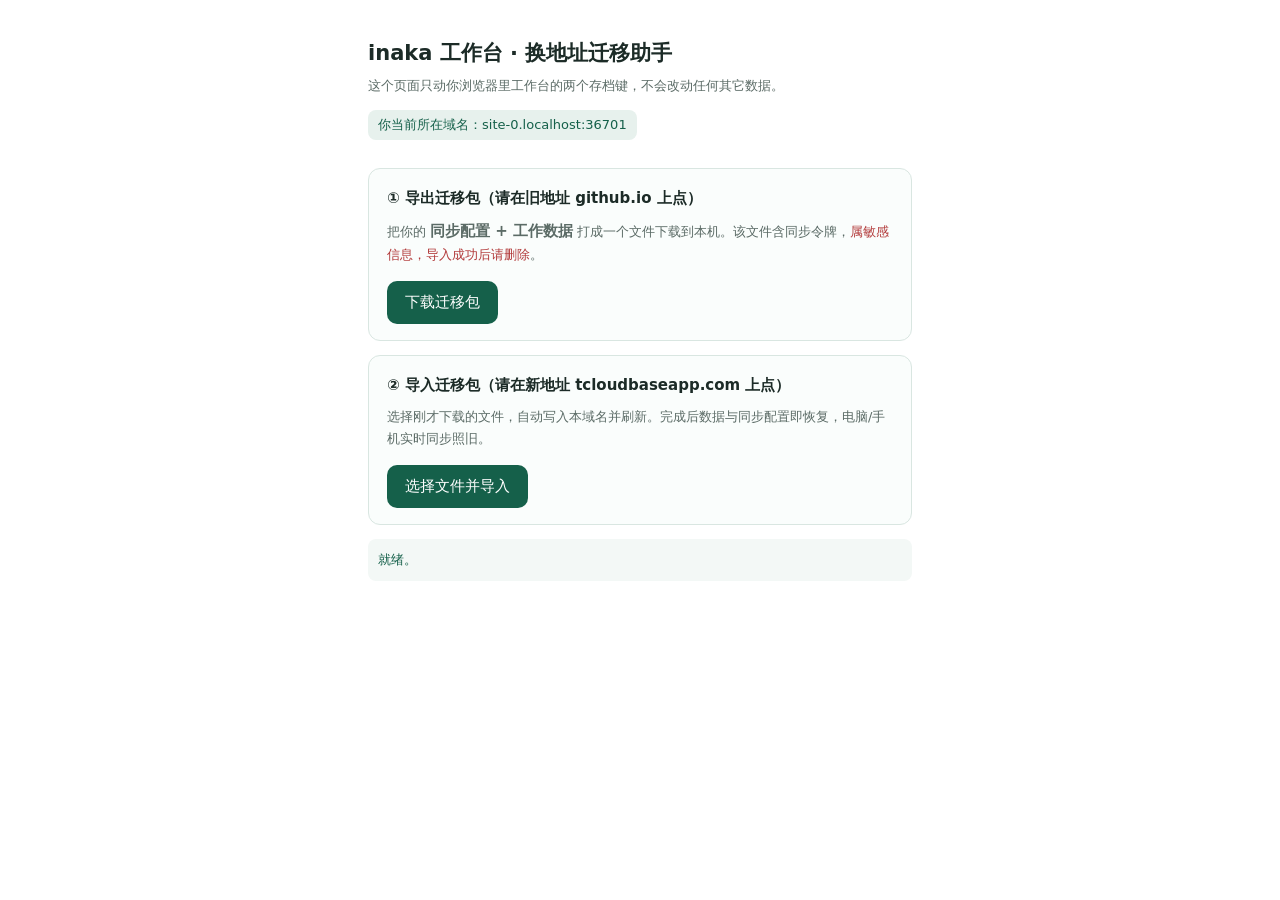
<file: migrate.html>
<!DOCTYPE html>
<html lang="zh-CN">
<head>
<meta charset="UTF-8" />
<meta name="viewport" content="width=device-width, initial-scale=1, viewport-fit=cover" />
<title>inaka 工作台 · 换地址迁移助手</title>
<style>
  *{box-sizing:border-box}
  body{font-family:-apple-system,system-ui,"Microsoft YaHei",sans-serif;max-width:580px;margin:36px auto;padding:0 18px;color:#1c2b27;line-height:1.65}
  h1{font-size:21px;margin:0 0 4px}
  .sub{color:#5b6b66;font-size:13px;margin-bottom:14px}
  .host{display:inline-block;background:#e7f1ed;color:#15604a;border-radius:8px;padding:4px 10px;font-size:13px;margin-bottom:14px}
  .card{border:1px solid #d9e6e1;border-radius:12px;padding:16px 18px;margin:14px 0;background:#fafdfc}
  .card b{font-size:15px}
  .hint{color:#5b6b66;font-size:13px;margin:8px 0}
  .warn{color:#b23a3a}
  button{font-size:15px;padding:12px 18px;border:0;border-radius:10px;background:#15604a;color:#fff;cursor:pointer;margin-top:8px}
  button.ghost{background:#e7f1ed;color:#15604a}
  #log{margin-top:14px;font-size:13px;color:#15604a;white-space:pre-wrap;background:#f3f8f6;border-radius:8px;padding:10px;min-height:20px}
  input[type=file]{margin-top:10px}
</style>
</head>
<body>
  <h1>inaka 工作台 · 换地址迁移助手</h1>
  <div class="sub">这个页面只动你浏览器里工作台的两个存档键，不会改动任何其它数据。</div>
  <div class="host">你当前所在域名：<span id="host"></span></div>

  <div class="card">
    <b>① 导出迁移包（请在旧地址 github.io 上点）</b>
    <div class="hint">把你的 <b>同步配置 + 工作数据</b> 打成一个文件下载到本机。该文件含同步令牌，<span class="warn">属敏感信息，导入成功后请删除</span>。</div>
    <button id="exp">下载迁移包</button>
  </div>

  <div class="card">
    <b>② 导入迁移包（请在新地址 tcloudbaseapp.com 上点）</b>
    <div class="hint">选择刚才下载的文件，自动写入本域名并刷新。完成后数据与同步配置即恢复，电脑/手机实时同步照旧。</div>
    <button id="imp">选择文件并导入</button>
    <input id="file" type="file" accept=".json,application/json" style="display:none" />
  </div>

  <div id="log">就绪。</div>

<script>
  var STATE_KEY = 'inaka_workbench_state_v1';
  var SET_KEY = 'inaka_workbench_settings_v1';
  var log = function (s) { document.getElementById('log').textContent += s + '\n'; };
  document.getElementById('host').textContent = location.host;

  document.getElementById('exp').onclick = function () {
    try {
      var pkg = {
        v: 1,
        ts: Date.now(),
        state: localStorage.getItem(STATE_KEY),
        settings: localStorage.getItem(SET_KEY)
      };
      if (!pkg.state && !pkg.settings) { log('当前域名下没有找到工作台数据，请确认你打开的是正确的旧地址。'); return; }
      var blob = new Blob([JSON.stringify(pkg)], { type: 'application/json' });
      var a = document.createElement('a');
      a.href = URL.createObjectURL(blob);
      a.download = 'inaka-migrate-' + new Date().toISOString().slice(0, 10) + '.json';
      a.click();
      log('已生成迁移包并开始下载。\n如浏览器拦截了下载，请允许本页下载后重试。\n下载完成后，去新地址打开本助手点「导入」。');
    } catch (e) { log('导出失败：' + e.message); }
  };

  document.getElementById('imp').onclick = function () { document.getElementById('file').click(); };
  document.getElementById('file').onchange = function (e) {
    var f = e.target.files[0];
    if (!f) return;
    var r = new FileReader();
    r.onload = function () {
      try {
        var pkg = JSON.parse(r.result);
        if (pkg.state != null) localStorage.setItem(STATE_KEY, pkg.state);
        if (pkg.settings != null) localStorage.setItem(SET_KEY, pkg.settings);
        log('已写入本域名（' + location.host + '）。\n1~2 秒后自动刷新，届时工作台即恢复，同步自动恢复。');
        setTimeout(function () { location.reload(); }, 1600);
      } catch (err) { log('导入失败：文件格式不对，请确认是「下载迁移包」生成的文件。' + err.message); }
    };
    r.readAsText(f);
  };
</script>
</body>
</html>
</file>
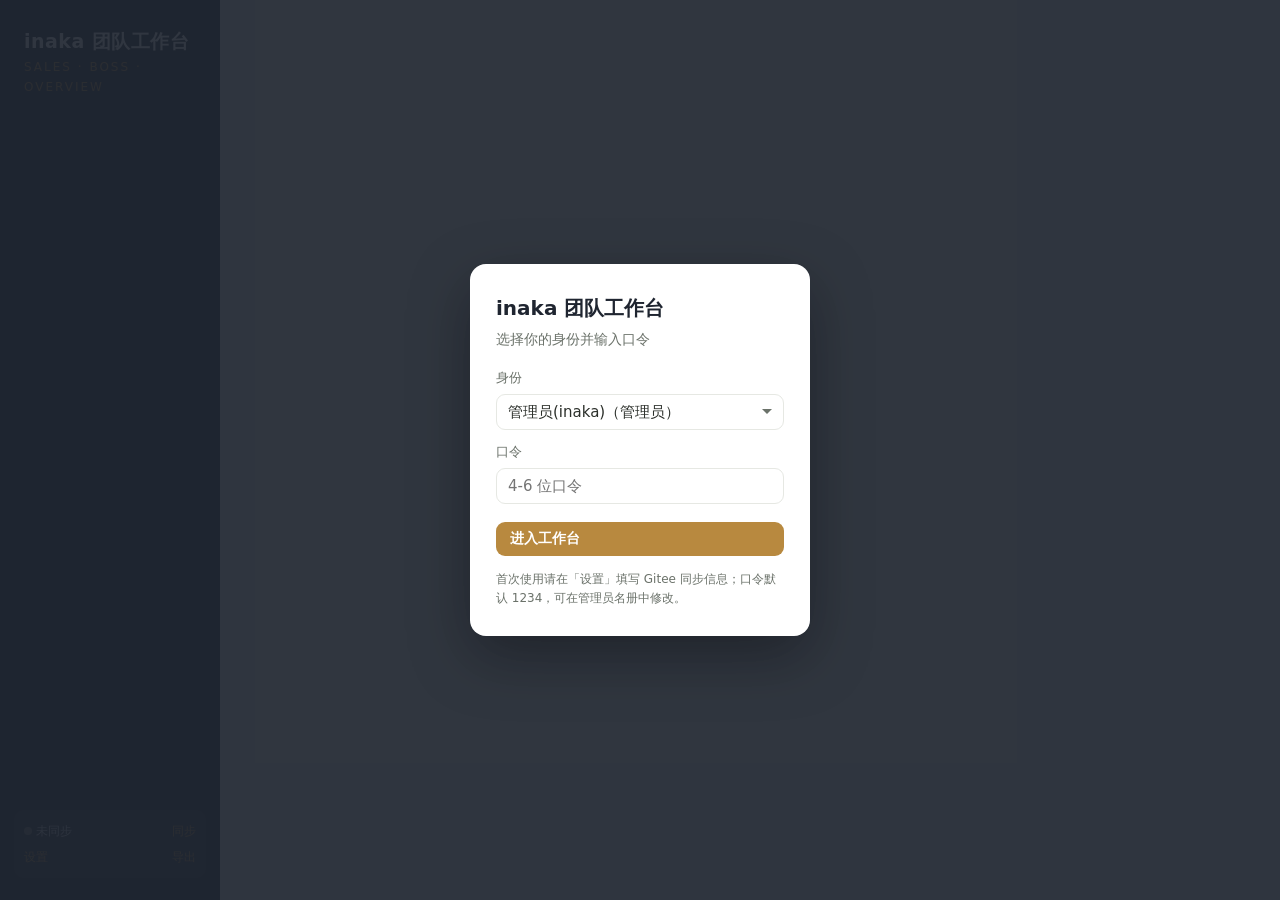
<file: team.html>
<!DOCTYPE html>
<html lang="zh-CN">
<head>
  <meta charset="UTF-8" />
  <meta name="viewport" content="width=device-width, initial-scale=1, viewport-fit=cover" />
  <meta name="theme-color" content="#15604a" />
  <title>inaka 团队工作台</title>
  <script>window.TEAM_MODE = true;</script>
  <link rel="stylesheet" href="assets/css/style.css?v=31" />
</head>
<body>
  <div class="app">
    <aside class="sidebar">
      <div class="brand">
        <div class="logo">inaka 团队工作台</div>
        <div class="sub">SALES · BOSS · OVERVIEW</div>
      </div>
      <nav class="nav" id="nav"></nav>
      <div class="sync-box" id="syncBox">
        <div class="row">
          <span><span class="dot" id="syncDot"></span> <span id="syncText">未同步</span></span>
          <button id="syncBtn">同步</button>
        </div>
        <div class="row" style="margin-top:8px">
          <button id="settingsBtn">设置</button>
          <button id="exportBtn" class="m-hide">导出</button>
        </div>
      </div>
    </aside>

    <main class="main">
      <div id="pageHost"></div>
    </main>
  </div>

  <!-- 设置弹窗 -->
  <div class="modal-mask" id="settingsModal">
    <div class="modal">
      <h2>数据管理</h2>

      <div class="field">
        <label>导出备份（换设备/留档）</label>
        <button class="btn" id="exportBtn2" style="width:100%">下载当前数据 JSON</button>
      </div>
      <div class="hint">
        ① 在本设备点「下载」→ ② 用微信文件传输助手或邮件发到另一台设备 → ③ 在另一台设备打开本链接 → 点设置 → 选文件 → 导入。<br />
        不依赖任何账号，最安全。
      </div>

      <div class="field" style="margin-top:14px">
        <label>导入备份</label>
        <input class="input" id="importInput" type="file" accept=".json,application/json" />
      </div>
      <div class="row-between" style="margin:6px 0 4px">
        <button class="btn ghost sm" id="importBtn">导入此文件</button>
        <button class="btn ghost sm danger" id="resetBtn">清空全部数据</button>
      </div>

      <h2 style="margin-top:22px;font-size:15px">云同步（浏览器直连 · 数据 AES 加密）</h2>
      <div class="field">
        <label>同步后端</label>
        <select class="input" id="syncBackendSelect">
          <option value="jsonbin">jsonbin.io（海外，免费 100KB/条）</option>
          <option value="gitee">Gitee 私有仓库（国内，免费 100MB/文件）</option>
        </select>
      </div>

      <!-- jsonbin 配置 -->
      <div id="jsonbinSection">
        <div class="field">
          <label>jsonbin API Key（X-Master-Key）</label>
          <input class="input" id="jsonKeyInput" type="password" placeholder="jsonbin.io → Dashboard → API Keys → Secret Key" autocomplete="off" />
        </div>
        <div class="field">
          <label>存档 ID（自动，无需填写）</label>
          <div class="sync-info" id="jsonBinDisplay">尚未连接</div>
          <div class="hint" style="margin-top:4px">
            只要两端填<b>相同的 API Key + 相同的口令</b>，就会自动连到<b>同一个存档</b>（同一个 ID）。
            两端都同步后，这里的 ID 应当完全一致——<b>若不一致，说明没连到同一存档</b>，点「重新连接存档」再同步即可。
          </div>
          <button class="btn ghost sm" id="relinkBtn" style="margin-top:6px">重新连接存档</button>
        </div>
        <div class="hint">
          1. 打开 <b>jsonbin.io</b> 免费注册登录，进入 <b>Dashboard → API Keys</b> 复制 <b>Secret Key（X-Master-Key）</b> 填上方「API Key」栏<br />
          2. 电脑、手机在「API Key」填<b>同一个</b> Key，「同步口令」也填<b>同一个</b><br />
          3. 点「保存设置」后，任意一端先点「同步」——代码会自动建好共享存档，另一端同步时自动找到它。
        </div>
      </div>

      <!-- Gitee 配置 -->
      <div id="giteeSection" style="display:none">
        <div class="field">
          <label>Gitee 私人令牌（Personal Access Token）</label>
          <input class="input" id="giteeTokenInput" type="password" placeholder="gitee.com → 设置 → 私人令牌 → 生成新令牌（勾选 projects）" autocomplete="off" />
        </div>
        <div class="field">
          <label>仓库名（格式：用户名/仓库名，或只填仓库名）</label>
          <input class="input" id="giteeRepoInput" type="text" placeholder="例如：inaka/inaka-workbench，或只填 inaka-workbench" autocomplete="off" />
        </div>
        <div class="field">
          <label>云端文件</label>
          <div class="sync-info" id="giteeFileDisplay">inaka-state.json</div>
        </div>
        <div class="hint">
          1. 打开 <b>gitee.com</b> 注册登录，新建一个<b>私有仓库</b>（如 inaka-workbench）<br />
          2. 进入 <b>设置 → 私人令牌</b>，生成 token 并勾选 <b>projects</b> 权限，复制填入上方<br />
          3. 「仓库名」可填完整路径 <b>用户名/仓库名</b>，也可只填仓库名，系统会用令牌自动补全用户名；电脑、手机填<b>同一个</b>，「同步口令」也填<b>同一个</b><br />
          4. 数据 AES 加密后存入仓库，Gitee 只能看到密文；之后改动会自动双向同步。
        </div>
      </div>

      <div class="field">
        <label>同步口令（两端填一样的，用于 AES 加密数据）</label>
        <input class="input" id="syncPassInput" type="password" placeholder="自定义，如 inaka2026" autocomplete="off" />
      </div>

      <div class="row-between" style="margin:6px 0 4px">
        <button class="btn ghost sm" id="syncTestBtn">测试连接</button>
        <span class="sync-test-result" id="syncTestResult"></span>
      </div>

      <div class="actions">
        <button class="btn ghost" id="settingsCancel">关闭</button>
        <button class="btn" id="settingsSave">保存设置</button>
      </div>
    </div>
  </div>

  <div class="toast" id="toast"></div>

  <script src="assets/js/pako.min.js?v=9"></script>
  <script src="assets/js/store.js?v=13"></script>
  <script src="assets/js/gitee-sync.js?v=11"></script>
  <script src="assets/js/regions.js?v=9"></script>
  <script src="assets/js/ciroa-customers.js?v=9"></script>
  <script src="assets/js/china-map.js?v=3"></script>
  <script src="assets/js/app.js?v=41"></script>
</body>
</html>
</file>
<file: assets/css/style.css>
/* =====================================================================
 * inaka 的工作台 — 样式
 * ===================================================================== */
:root {
  --bg: #f4f5f3;
  --panel: #ffffff;
  --ink: #2b2f2a;
  --ink-soft: #6b726a;
  --line: #e6e8e3;
  --sidebar: #1f2530;
  --sidebar-soft: #2c3442;
  --sidebar-ink: #c7cdd8;
  --accent: #b8893f;       /* 琥珀金 */
  --accent-soft: #f3e9d8;
  --red: #d2453b;          /* 涨/支出红 */
  --green: #2e9e6b;        /* 跌/收入绿 */
  --blue: #3b7dd2;
  --radius: 14px;
  --shadow: 0 2px 10px rgba(20, 30, 25, .06);
}

* { box-sizing: border-box; margin: 0; padding: 0; }
html, body { height: 100%; }
body {
  font-family: -apple-system, "PingFang SC", "Microsoft YaHei", "Segoe UI", system-ui, sans-serif;
  background: var(--bg);
  color: var(--ink);
  font-size: 15px;
  line-height: 1.6;
  -webkit-font-smoothing: antialiased;
}
button, input, textarea, select { font-family: inherit; font-size: inherit; color: inherit; }
button { cursor: pointer; border: none; background: none; }
a { color: var(--blue); text-decoration: none; }

/* ---------- 布局 ---------- */
.app { display: flex; min-height: 100vh; }

.sidebar {
  width: 220px; flex-shrink: 0;
  background: var(--sidebar);
  color: var(--sidebar-ink);
  display: flex; flex-direction: column;
  position: sticky; top: 0; height: 100vh;
  padding: 22px 14px;
}
.brand { padding: 4px 10px 18px; }
.brand .logo { font-size: 19px; font-weight: 700; color: #fff; letter-spacing: .5px; }
.brand .sub { font-size: 12px; color: var(--accent); margin-top: 2px; letter-spacing: 2px; }

.nav { display: flex; flex-direction: column; gap: 4px; flex: 1; }
.nav-item {
  display: flex; align-items: center; gap: 10px;
  padding: 10px 12px; border-radius: 10px;
  color: var(--sidebar-ink); text-align: left; width: 100%;
  transition: background .15s, color .15s;
}
.nav-item:hover { background: var(--sidebar-soft); color: #fff; }
.nav-item.active { background: var(--accent); color: #fff; font-weight: 600; }
.nav-item .ico { font-size: 17px; width: 20px; text-align: center; }
.nav-item .label { flex: 1; }

.sidebar .sync-box {
  margin-top: 14px; padding: 12px 10px;
  background: var(--sidebar-soft); border-radius: 10px; font-size: 12px;
}
.sync-box .row { display: flex; justify-content: space-between; align-items: center; gap: 8px; }
.sync-box .dot { width: 8px; height: 8px; border-radius: 50%; background: #777; display: inline-block; }
.sync-box .dot.ok { background: var(--green); }
.sync-box .dot.err { background: var(--red); }
.sync-box button { color: var(--accent); font-size: 12px; }

.main { flex: 1; min-width: 0; padding: 28px 32px 60px; }
.page-head { display: flex; align-items: baseline; justify-content: space-between; margin-bottom: 20px; flex-wrap: wrap; gap: 10px; }
.page-head h1 { font-size: 24px; font-weight: 700; }
.page-head .desc { color: var(--ink-soft); font-size: 13px; }
.page { display: none; }
.page.active { display: block; animation: fade .2s ease; }
@keyframes fade { from { opacity: 0; transform: translateY(4px); } to { opacity: 1; transform: none; } }

/* ---------- 卡片 ---------- */
.card {
  background: var(--panel); border: 1px solid var(--line);
  border-radius: var(--radius); padding: 18px 20px; box-shadow: var(--shadow);
  margin-bottom: 16px;
}
.card h2 { font-size: 16px; margin-bottom: 12px; display: flex; align-items: center; gap: 8px; }
.card h3 { font-size: 14px; color: var(--ink-soft); margin: 14px 0 8px; }
.grid { display: grid; gap: 16px; }
.grid.cols-2 { grid-template-columns: 1fr 1fr; }
.grid.cols-3 { grid-template-columns: repeat(3, 1fr); }
@media (max-width: 1000px) { .grid.cols-3 { grid-template-columns: 1fr 1fr; } }
@media (max-width: 700px) { .grid.cols-2, .grid.cols-3 { grid-template-columns: 1fr; } }

/* ---------- 按钮 ---------- */
.btn {
  display: inline-flex; align-items: center; gap: 6px;
  background: var(--accent); color: #fff; padding: 8px 14px; border-radius: 9px;
  font-size: 14px; font-weight: 600; transition: filter .15s;
}
.btn:hover { filter: brightness(1.06); }
.btn.ghost { background: transparent; color: var(--ink); border: 1px solid var(--line); }
.btn.ghost.danger { color: #b8352b; border-color: #f0c9c5; }
.btn.ghost.danger:hover { background: #fbe3e1; }
.head-actions { display: flex; gap: 8px; align-items: center; }
.mini-del { position: absolute; top: 8px; right: 8px; font-size: 11px; line-height: 1; color: #b8352b; background: #fff; border: 1px solid #f0c9c5; border-radius: 8px; padding: 4px 9px; cursor: pointer; white-space: nowrap; }
.mini-del:hover { background: #fbe3e1; }
.btn.ghost:hover { background: var(--bg); }
.btn.sm { padding: 5px 10px; font-size: 13px; }
.btn.danger { background: var(--red); }

/* ---------- 表单 ---------- */
.field { display: flex; flex-direction: column; gap: 5px; margin-bottom: 12px; }
.field label { font-size: 13px; color: var(--ink-soft); }
.input, .textarea, .select, select.input {
  border: 1px solid var(--line); border-radius: 9px; padding: 8px 11px;
  background: #fff; width: 100%; outline: none; transition: border .15s;
  -webkit-appearance: none; appearance: none;
}
.input:focus, .textarea:focus, .select:focus, select.input:focus { border-color: var(--accent); }
select.input { background-image: url("data:image/svg+xml,%3Csvg xmlns='http://www.w3.org/2000/svg' width='12' height='12' viewBox='0 0 12 12'%3E%3Cpath fill='%236b726a' d='M6 8L1 3h10z'/%3E%3C/svg%3E"); background-repeat: no-repeat; background-position: right 10px center; padding-right: 28px; }
.textarea { resize: vertical; min-height: 70px; }

/* ---------- 列表项 ---------- */
.item {
  display: flex; align-items: flex-start; gap: 10px;
  padding: 11px 12px; border: 1px solid var(--line); border-radius: 10px;
  margin-bottom: 8px; background: #fff;
}
.item .body { flex: 1; min-width: 0; }
.item .title { font-weight: 500; }
.item.done .title { text-decoration: line-through; color: var(--ink-soft); }
.item .meta { font-size: 12px; color: var(--ink-soft); margin-top: 3px; display: flex; gap: 8px; flex-wrap: wrap; }
.check { width: 20px; height: 20px; border-radius: 6px; border: 2px solid var(--line); flex-shrink: 0; display: flex; align-items: center; justify-content: center; margin-top: 1px; transition: .15s; }
.check.on { background: var(--accent); border-color: var(--accent); color: #fff; }
.tag { display: inline-block; padding: 1px 8px; border-radius: 20px; font-size: 11px; background: var(--accent-soft); color: #8a6420; }
.tag.blue { background: #e3eefb; color: #2b5fa0; }
.tag.green { background: #e1f3ea; color: #1f7a52; }
.tag.gray { background: #eef0ec; color: #5d6359; }
/* 待办类型/属性标签配色 */
.tag.yellow { background: #fcf3d6; color: #976a00; }
.tag.red { background: #fbe3e1; color: #b8352b; }
.tag.purple { background: #efe6fb; color: #6b3fa0; }
.tag.teal { background: #d8f1ee; color: #1f8a7a; }
.x { color: var(--ink-soft); padding: 2px 6px; border-radius: 6px; font-size: 14px; }
.x:hover { background: #fbe9e7; color: var(--red); }
.x.edit { color: var(--ink-soft); }
.x.edit:hover { background: #eaf1fb; color: var(--accent); }
.habit-mgr-item .x.edit { margin-left: 0; }

/* ---------- 日历 ---------- */
.cal-head { display: flex; align-items: center; gap: 8px; margin-bottom: 12px; }
.cal-title { flex: 1; font-size: 16px; font-weight: 700; text-align: center; }
.cal-grid { display: grid; grid-template-columns: repeat(7, 1fr); gap: 6px; }
.cal-dow { text-align: center; font-size: 12px; color: var(--ink-soft); padding-bottom: 4px; }
.cal-cell {
  min-height: 92px; border: 1px solid var(--line); border-radius: 10px;
  background: #fff; display: flex; flex-direction: column; align-items: stretch;
  gap: 4px; padding: 4px 5px; cursor: pointer; transition: background .15s, border-color .15s;
  overflow: hidden;
}
.cal-cell:hover { border-color: var(--accent); }
.cal-cell.blank { border: none; background: none; cursor: default; min-height: 0; padding: 0; }
.cal-cell.out { opacity: .38; }
.cal-cell.today { border-color: var(--accent); }
.cal-cell.today .cal-num { color: var(--accent); font-weight: 700; }
.cal-cell.sel { background: var(--accent-soft); border-color: var(--accent); }
.cal-num-row { display: flex; justify-content: flex-end; }
.cal-num { font-size: 13px; line-height: 1; }
.cal-evts { display: flex; flex-direction: column; gap: 2px; min-height: 0; }
.cal-evt {
  display: flex; align-items: center; gap: 4px;
  font-size: 12px; line-height: 1.35; color: var(--ink);
  overflow: hidden; min-width: 0;
}
.cal-evt-text {
  flex: 1; min-width: 0;
  overflow: hidden; text-overflow: ellipsis; white-space: nowrap;
}
.cal-more { font-size: 11px; color: var(--ink-soft); line-height: 1.3; padding-left: 10px; }
.cal-dots { display: flex; gap: 3px; min-height: 6px; }
.cal-dot { width: 6px; height: 6px; border-radius: 50%; display: inline-block; flex-shrink: 0; }
.cal-dot.work { background: var(--blue); }
.cal-dot.life { background: var(--green); }
.cal-legend {
  display: flex; gap: 18px; justify-content: center;
  margin-top: 12px; font-size: 12px; color: var(--ink-soft);
}
.cal-legend span { display: flex; align-items: center; gap: 5px; }
.cal-form { display: grid; grid-template-columns: 1fr 1fr; gap: 0 12px; }
.cal-form .field.cal-cat, .cal-form .row-between { grid-column: 1 / -1; }
.cal-seg { display: flex; gap: 8px; }
.cal-seg .seg {
  padding: 6px 18px; border-radius: 8px; border: 1px solid var(--line);
  font-size: 14px; color: var(--ink-soft); background: #fff;
}
.cal-seg .seg.work.on { background: #e3eefb; border-color: var(--blue); color: #2b5fa0; font-weight: 600; }
.cal-seg .seg.life.on { background: #e1f3ea; border-color: var(--green); color: #1f7a52; font-weight: 600; }
.cal-time { font-size: 12px; color: var(--ink-soft); font-variant-numeric: tabular-nums; min-width: 40px; padding-top: 2px; }
.input.cal-t { width: 94px; flex-shrink: 0; padding: 5px 8px; font-size: 13px; }
.item.editing { align-items: center; }

@media (max-width: 760px) {
  .cal-grid { gap: 4px; }
  .cal-cell { min-height: 46px; border-radius: 8px; }
  .cal-num { font-size: 13px; }
  .cal-form { grid-template-columns: 1fr; }
  .cal-seg .seg { flex: 1; padding: 7px 0; text-align: center; }
}

/* ---------- 统计条 ---------- */
.stat-row { display: flex; gap: 14px; flex-wrap: wrap; }
.stat { flex: 1; min-width: 120px; background: var(--panel); border: 1px solid var(--line); border-radius: 12px; padding: 14px 16px; }
.stat .n { font-size: 26px; font-weight: 700; }
.stat .l { font-size: 12px; color: var(--ink-soft); margin-top: 2px; }

/* ---------- 理财配色 ---------- */
.money.in { color: var(--green); }
.money.out { color: var(--red); }

/* ---------- 待办双栏（按归属区分万澜/天意） ---------- */
.todo-board { display: grid; grid-template-columns: 1fr 1fr; gap: 20px; align-items: start; }
@media (max-width: 900px) { .todo-board { grid-template-columns: 1fr; gap: 14px; } }
.todo-col {
  background: var(--panel); border: 1px solid var(--line);
  border-radius: var(--radius); padding: 16px 18px; box-shadow: var(--shadow);
}
.col-head { display: flex; align-items: center; gap: 8px; font-weight: 700; margin-bottom: 12px; font-size: 16px; }
.col-head .count { font-size: 12px; color: var(--ink-soft); font-weight: 400; background: var(--bg); padding: 1px 7px; border-radius: 20px; }
.col-dot { width: 10px; height: 10px; border-radius: 50%; display: inline-block; }
.col-dot.blue { background: var(--blue); }
.col-dot.amber { background: var(--accent); }
.col-dot.green { background: var(--green); }
.col-dot.gray { background: #9aa0a6; }
.todo-item { border-left: 4px solid transparent; }
.todo-item.wanlan { border-left-color: var(--blue); }
.todo-item.tianyi { border-left-color: var(--accent); }

/* 待办工具栏：搜索 + 维度筛选 */
.todo-toolbar { display: flex; flex-direction: column; gap: 10px; margin-bottom: 12px; }
.todo-search { width: 100%; }
.todo-filters { display: flex; flex-wrap: wrap; gap: 8px; align-items: flex-start; }
.todo-dim { position: relative; }
.todo-opts {
  position: absolute; top: calc(100% + 6px); left: 0; z-index: 10;
  background: var(--panel); border: 1px solid var(--line); border-radius: 10px;
  box-shadow: 0 6px 18px rgba(0,0,0,.12); padding: 8px; min-width: 120px;
  display: flex; flex-wrap: wrap; gap: 6px; max-width: 260px;
}
.todo-opt {
  font-size: 12px; padding: 4px 9px; border-radius: 20px;
  border: 1px solid var(--line); color: var(--ink); cursor: pointer; white-space: nowrap;
  background: var(--bg);
}
.todo-opt:hover { border-color: var(--accent); color: var(--accent); }
.todo-opt.active { background: var(--accent); border-color: var(--accent); color: #fff; }
.todo-opt-empty { font-size: 12px; color: var(--ink-soft); padding: 2px 4px; }

/* 待办右侧操作区 */
.todo-actions { display: flex; align-items: center; gap: 8px; margin-left: 10px; flex-shrink: 0; }
.todo-created { font-size: 12px; color: var(--ink-soft); white-space: nowrap; }
.todo-actions .btn.sm { padding: 3px 9px; font-size: 12px; }
.todo-actions .x.edit { color: var(--blue); }
.todo-actions .x.edit:hover { background: #e3f2fd; color: #1565c0; }

/* 已完成折叠栏 */
.todo-done-bar {
  display: flex; align-items: center; justify-content: space-between;
  padding: 10px 12px; margin-top: 12px;
  background: var(--bg); border: 1px dashed var(--line); border-radius: var(--radius);
  color: var(--ink-soft); font-size: 13px; cursor: pointer; user-select: none;
}
.todo-done-bar:hover { background: #f5f5f5; border-color: var(--ink-tertiary); }
.todo-done-label { font-weight: 600; }
.todo-done-arrow { font-size: 11px; }
.todo-done-list { margin-top: 8px; }
.todo-done-list .todo-item { opacity: .85; }

/* 待办详情弹窗 */
.todo-detail { width: 600px; }
.todo-detail-body { grid-template-columns: 1fr 1fr; }
.todo-detail-body .detail-section .meta { margin-top: 4px; }
.todo-item { cursor: pointer; }
.todo-item .check, .todo-item .x, .todo-item .todo-actions { cursor: default; }
@media (max-width: 760px) {
  .todo-detail { width: 100%; max-width: 94vw; }
  .todo-detail-body { grid-template-columns: 1fr; }
}

/* ---------- 打卡热力图 ---------- */
/* 打卡：今日快捷 + 日历 + 汇总 */
.habit-today { background: linear-gradient(135deg, #f3f7ff, #eefaf1); }
.today-head { display: flex; align-items: baseline; gap: 10px; margin-bottom: 12px; flex-wrap: wrap; }
.today-date { font-size: 22px; font-weight: 700; }
.today-dow { font-size: 15px; color: var(--ink-soft); }
.today-sub { margin-left: auto; font-size: 13px; color: var(--ink-soft); }
.quick-chips { display: grid; grid-template-columns: repeat(auto-fill, minmax(140px, 1fr)); gap: 10px; }
.qchip { display: flex; align-items: center; gap: 8px; padding: 12px 14px; border: 1px solid var(--line); border-radius: 12px; background: var(--panel); cursor: pointer; font-size: 14px; font-weight: 500; transition: .15s; }
.qchip:hover { border-color: var(--blue); }
.qchip .qcheck { width: 20px; height: 20px; border-radius: 50%; border: 2px solid var(--line); display: inline-flex; align-items: center; justify-content: center; font-size: 12px; color: #fff; flex-shrink: 0; }
.qchip.on { background: var(--accent); color: #fff; border-color: var(--accent); }
.qchip.on .qcheck { background: #fff; color: var(--accent); border-color: #fff; }
.cal-head { display: flex; align-items: center; justify-content: center; gap: 16px; margin-bottom: 12px; }
.cal-title { font-size: 16px; font-weight: 600; min-width: 120px; text-align: center; }
.cal-dow { display: grid; grid-template-columns: repeat(7, 1fr); gap: 4px; margin-bottom: 6px; }
.cal-dow-c { text-align: center; font-size: 12px; color: var(--ink-soft); }
.cal-grid { display: grid; grid-template-columns: repeat(7, 1fr); gap: 4px; }
.cal-cell { min-height: 56px; border: 1px solid var(--line); border-radius: 8px; padding: 4px; display: flex; flex-direction: column; gap: 3px; background: var(--panel); cursor: pointer; transition: .12s; }
.cal-cell:hover { border-color: var(--blue); }
.cal-cell.out { background: transparent; border-color: transparent; cursor: default; }
.cal-cell.today { border-color: var(--blue); box-shadow: 0 0 0 2px rgba(79,140,255,.18); }
.cal-num { font-size: 13px; font-weight: 600; }
.cal-cell.today .cal-num { color: var(--blue); }
.cal-dots { display: flex; flex-wrap: wrap; gap: 2px; }
.cal-dot { width: 7px; height: 7px; border-radius: 50%; }
.cal-more { font-size: 10px; color: var(--ink-soft); }
.habit-actions { display: flex; align-items: center; gap: 12px; flex-wrap: wrap; }
.habit-add { display: flex; gap: 8px; flex: 1; min-width: 220px; }
.habit-add .input { flex: 1; }
.habit-mgr-item { display: flex; align-items: center; gap: 10px; padding: 8px 0; border-bottom: 1px dashed var(--line); }
.habit-mgr-item:last-child { border-bottom: none; }
.hm-name { font-weight: 500; }
.habit-mgr-item .x { margin-left: auto; }
.day-list { display: flex; flex-direction: column; gap: 8px; }
.day-row { display: flex; align-items: center; gap: 12px; padding: 12px 14px; border: 1px solid var(--line); border-radius: 10px; cursor: pointer; }
.day-row:hover { border-color: var(--blue); }
.day-row.on { background: #eefaf1; border-color: var(--green, #34c759); }
.day-check { width: 22px; height: 22px; border-radius: 50%; border: 2px solid var(--line); display: inline-flex; align-items: center; justify-content: center; font-size: 13px; color: #fff; flex-shrink: 0; }
.day-row.on .day-check { background: var(--green, #34c759); border-color: var(--green, #34c759); }
.sum-nav { display: flex; align-items: center; gap: 6px; }
.sum-stat { font-size: 14px; margin-bottom: 8px; }
.sum-list { display: flex; flex-direction: column; gap: 10px; margin-bottom: 8px; }
.sum-item { display: flex; align-items: center; gap: 10px; }
.sum-name { width: 110px; font-size: 13px; flex-shrink: 0; }
.sum-bar { flex: 1; height: 10px; background: var(--bg); border-radius: 6px; overflow: hidden; }
.sum-bar span { display: block; height: 100%; border-radius: 6px; }
.sum-num { width: 48px; text-align: right; font-size: 13px; color: var(--ink-soft); flex-shrink: 0; }
.sum-days { display: flex; flex-direction: column; gap: 8px; }
.sum-day { display: flex; align-items: center; gap: 10px; flex-wrap: wrap; padding: 8px 10px; background: var(--bg); border-radius: 8px; }
.sum-day-d { font-size: 13px; font-weight: 600; min-width: 110px; }
.sum-day-tags { display: flex; gap: 6px; flex-wrap: wrap; }
.tag.sm { padding: 1px 7px; font-size: 11px; }

/* ---------- 设置弹窗 ---------- */
.modal-mask { position: fixed; inset: 0; background: rgba(20,25,30,.45); display: none; align-items: center; justify-content: center; z-index: 50; padding: 20px; }
.modal-mask.open { display: flex; }
.modal { background: #fff; border-radius: 16px; width: 100%; max-width: 460px; padding: 24px; max-height: 90vh; overflow: auto; }
.modal h2 { margin-bottom: 16px; }
.modal .hint { font-size: 12px; color: var(--ink-soft); background: var(--bg); padding: 10px 12px; border-radius: 9px; margin: 10px 0; line-height: 1.5; }
.modal .actions { display: flex; gap: 10px; justify-content: flex-end; margin-top: 8px; }
.sync-info { font-size: 12px; color: var(--ink-soft); background: var(--bg); border: 1px dashed var(--line); border-radius: 9px; padding: 8px 10px; word-break: break-all; }
.sync-info.ok { color: var(--green); border-color: var(--green); border-style: solid; }
.sync-test-result { font-size: 12.5px; line-height: 1.45; text-align: right; flex: 1; }
.sync-test-result.ok { color: var(--green); }
.sync-test-result.err { color: var(--red); }
.sync-test-result:not(.ok):not(.err) { color: var(--ink-soft); }

/* ---------- 顶栏（移动端） ---------- */
.topbar { display: none; }

/* ---------- 响应式 ---------- */
@media (max-width: 760px) {
  .app { flex-direction: column; }

  /* 手机端：待办事项紧凑卡片，最大化利用横向空间 */
  .todo-col { padding: 12px 12px; }
  .todo-toolbar { gap: 8px; margin-bottom: 10px; }
  .todo-filters { gap: 6px; }
  .todo-dim .btn.sm { padding: 3px 8px; font-size: 11px; }
  .todo-opts { max-width: calc(100vw - 48px); }
  .todo-opt { font-size: 11px; padding: 3px 8px; }

  .todo-item {
    display: grid;
    grid-template-columns: 26px 1fr auto;
    grid-template-areas:
      "check title actions"
      ".     meta  .";
    gap: 4px 8px;
    align-items: start;
    padding: 8px 10px;
  }
  .todo-item .check { grid-area: check; margin-top: 2px; }
  .todo-item .body { grid-area: title; min-width: 0; }
  .todo-item .title { font-size: 14px; line-height: 1.35; }
  .todo-item .meta {
    grid-area: meta;
    margin-top: 0;
    justify-content: space-between;
    align-items: center;
    gap: 6px;
    font-size: 11px;
  }
  .todo-item .meta .tag { font-size: 10px; padding: 1px 6px; }
  .todo-created { font-size: 11px; color: var(--ink-tertiary); }
  .todo-item .todo-actions {
    grid-area: actions;
    flex-direction: column;
    align-items: flex-end;
    gap: 2px;
    margin-left: 0;
  }
  .todo-item .todo-actions .btn.sm { padding: 2px 6px; font-size: 11px; }
  .todo-item .todo-actions .x { padding: 2px 5px; font-size: 13px; line-height: 1; }

  .sidebar {
    width: 100%; height: auto; position: static; flex-direction: row;
    align-items: center; padding: 10px 12px; gap: 8px; overflow-x: auto;
  }
  .brand { padding: 0 10px 0 4px; white-space: nowrap; }
  .nav { flex-direction: row; gap: 2px; overflow-x: auto; }
  .nav-item { flex-direction: column; gap: 2px; padding: 6px 10px; border-radius: 9px; min-width: 56px; }
  .nav-item .label { font-size: 11px; text-align: center; }
  /* 手机端：把同步/设置固定到屏幕底部，始终可见、易点 */
  .sync-box {
    display: flex !important;
    flex-direction: row;
    align-items: center;
    gap: 10px;
    position: fixed;
    left: 0; right: 0; bottom: 0;
    margin: 0;
    padding: 8px 12px calc(8px + env(safe-area-inset-bottom, 0px));
    border-radius: 0;
    z-index: 40;
    box-shadow: 0 -3px 12px rgba(0,0,0,.2);
  }
  .sync-box .row { margin: 0 !important; flex: 1 1 auto; }
  .sync-box .row:last-child { flex: 0 0 auto; }
  #exportBtn.m-hide { display: none; }
  .main { padding: 18px 14px 78px; }
  .page-head h1 { font-size: 20px; }
}

.empty { color: var(--ink-soft); text-align: center; padding: 30px 10px; font-size: 14px; }
.muted { color: var(--ink-soft); }
.row-between { display: flex; justify-content: space-between; align-items: center; gap: 10px; }
.toast {
  position: fixed; bottom: 24px; left: 50%; transform: translateX(-50%);
  background: #2b2f2a; color: #fff; padding: 10px 18px; border-radius: 10px;
  font-size: 14px; opacity: 0; pointer-events: none; transition: opacity .25s; z-index: 99;
}
.toast.show { opacity: 1; }

/* ===================== 人脉模块 ===================== */
.tag-group { display: flex; flex-wrap: wrap; gap: 8px; margin-top: 4px; }
.tag-group .tag { border: 1px solid var(--line); background: #fff; color: var(--ink-soft); }
.tag-group .tag.active { color: #fff; border-color: transparent; background: var(--accent); }
.tag.blue.active { background: #4a90e2; }
.tag.teal.active { background: #1abc9c; }
.tag.amber.active { background: #f5a623; }
.tag.purple.active { background: #9b59b6; }
.tag.gray.active { background: #8b95a5; }
.tag.sel { background: var(--ink); color: #fff; border-color: transparent; }

.view-tabs { display: flex; gap: 8px; margin: 16px 0 12px; }
.tab-btn { padding: 9px 20px; border-radius: 10px; border: 1px solid var(--line); background: var(--panel); color: var(--ink-soft); cursor: pointer; font-size: 14px; font-weight: 500; }
.tab-btn.active { background: var(--ink); color: #fff; border-color: var(--ink); }

.section-title { font-size: 15px; font-weight: 600; margin: 0 0 12px; color: var(--ink); }
.form-grid { display: grid; grid-template-columns: repeat(2, 1fr); gap: 12px; }
.form-grid .full { grid-column: 1 / -1; }
.overview { display: grid; grid-template-columns: repeat(2, 1fr); gap: 12px; }
.stat .num { font-size: 26px; font-weight: 600; color: var(--ink); }
.stat .label { font-size: 12px; color: var(--ink-soft); margin-top: 4px; }

.dist-grid { display: flex; flex-wrap: wrap; gap: 16px; margin-bottom: 16px; align-items: stretch; }
.dist-grid .card.primary { flex: 1 1 360px; min-width: 300px; border-color: var(--blue); background: #eef4fc; }
.dist-grid .stack { flex: 1 1 260px; min-width: 240px; display: flex; flex-direction: column; gap: 16px; }
.dist-grid .card h4 { font-size: 13px; font-weight: 600; margin: 0 0 10px; color: var(--ink); }
.dist-grid .hint-key { font-size: 11px; color: var(--ink-soft); margin: 0 0 10px; }
.pie-wrap { display: flex; gap: 16px; align-items: center; flex-wrap: wrap; }
.pie-legend { display: flex; flex-direction: column; gap: 6px; flex: 1; min-width: 120px; }
.pie-leg-row { display: flex; align-items: center; gap: 8px; font-size: 12px; }
.pie-leg-row .dot { width: 10px; height: 10px; border-radius: 2px; flex-shrink: 0; }
.pie-leg-row .lbl { flex: 1; color: var(--ink-soft); white-space: nowrap; overflow: hidden; text-overflow: ellipsis; }
.pie-leg-row .val { font-weight: 500; color: var(--ink); }

.filter-bar { display: flex; align-items: center; gap: 14px; flex-wrap: wrap; }
.filter-bar input.search { flex: 1; min-width: 220px; }
.filter-bar .tag-group { margin: 0; }

.recent-list { display: flex; flex-direction: column; gap: 8px; }
.recent-item { display: grid; grid-template-columns: 2fr 1fr 2fr 86px; align-items: center; gap: 12px; padding: 10px 12px; border-radius: 10px; border: 1px solid var(--line); cursor: pointer; background: var(--panel); }
.recent-item:hover { background: var(--bg); }
.recent-item .company { font-weight: 500; }
.recent-item .name { color: var(--ink-soft); }
.recent-item .note { color: var(--ink-soft); font-size: 12px; white-space: nowrap; overflow: hidden; text-overflow: ellipsis; }

/* 人脉四分支入口卡片 */
.branch-grid { display: grid; grid-template-columns: repeat(4, 1fr); gap: 14px; margin-top: 16px; }
.branch-card { background: var(--panel); border-radius: var(--radius); border: 1px solid var(--line); overflow: hidden; box-shadow: var(--shadow); cursor: pointer; transition: transform .08s, box-shadow .08s; display: flex; flex-direction: column; }
.branch-card:hover { transform: translateY(-2px); box-shadow: 0 8px 20px rgba(0,0,0,.08); border-color: var(--accent); }
.branch-card-head { display: flex; align-items: center; gap: 8px; padding: 12px 14px; border-bottom: 1px solid var(--line); font-weight: 600; font-size: 13px; }
.branch-card-head .dot { width: 10px; height: 10px; border-radius: 50%; }
.branch-card-head .label { flex: 1; }
.branch-card-head .count { font-size: 12px; color: var(--ink-soft); font-weight: 400; }
.branch-card-body { padding: 10px 14px; flex: 1; min-height: 90px; }
.branch-card-row { display: flex; justify-content: space-between; align-items: baseline; gap: 8px; padding: 5px 0; border-bottom: 1px dashed var(--line); font-size: 12px; }
.branch-card-row:last-child { border-bottom: none; }
.branch-card-row .company { font-weight: 500; }
.branch-card-row .name { color: var(--ink-soft); font-size: 11px; }
.branch-card-empty { color: var(--ink-tertiary); font-size: 12px; padding: 12px 0; text-align: center; }
.branch-card-foot { padding: 10px 14px; border-top: 1px solid var(--line); font-size: 12px; color: var(--accent); text-align: right; background: var(--bg); }

/* 单分支详情页 */
.branch-detail-head { display: flex; align-items: center; justify-content: space-between; gap: 12px; }
.branch-detail-list { display: flex; flex-direction: column; gap: 12px; margin-top: 16px; }
.branch-detail-item { cursor: pointer; transition: background .08s; }
.branch-detail-item:hover { background: var(--bg); }
.branch-item-last { font-size: 12px; color: var(--ink-soft); margin-top: 10px; padding-top: 10px; border-top: 1px dashed var(--line); display: -webkit-box; -webkit-line-clamp: 2; -webkit-box-orient: vertical; overflow: hidden; }

@media (max-width: 1000px) {
  .branch-grid { grid-template-columns: repeat(2, 1fr); }
}
@media (max-width: 760px) {
  .branch-grid { grid-template-columns: 1fr; }
  .branch-detail-head { flex-direction: column; align-items: flex-start; }
}

.overlay { position: fixed; inset: 0; background: rgba(0,0,0,.35); display: none; align-items: center; justify-content: center; z-index: 60; padding: 20px; }
.overlay.open { display: flex; }
.detail { width: 760px; max-width: 94vw; max-height: 88vh; background: var(--panel); border-radius: var(--radius); overflow: hidden; display: flex; flex-direction: column; }
.detail-head { padding: 16px 20px; border-bottom: 1px solid var(--line); display: flex; align-items: center; justify-content: space-between; }
.detail-title { font-weight: 600; }
.detail-body { padding: 20px; overflow-y: auto; flex: 1; display: grid; grid-template-columns: 1fr 1fr; gap: 20px; }
.detail-body h4 { font-size: 13px; color: var(--ink-soft); margin: 0 0 10px; font-weight: 500; }
.timeline { display: flex; flex-direction: column; gap: 12px; }
.timeline-item { display: flex; gap: 12px; }
.timeline-date { width: 70px; font-size: 11px; color: var(--ink-soft); flex-shrink: 0; text-align: right; }
.timeline-content { flex: 1; padding-left: 14px; border-left: 2px solid var(--line); position: relative; }
.timeline-content::before { content: ''; position: absolute; left: -5px; top: 3px; width: 8px; height: 8px; border-radius: 50%; background: var(--blue); }
.timeline-content p { margin: 0; font-size: 13px; }
.right-col { display: flex; flex-direction: column; gap: 14px; }
.field-row { display: grid; grid-template-columns: 80px 1fr; gap: 10px; align-items: baseline; }
.field-row label { margin: 0; font-size: 13px; color: var(--ink-soft); }

/* 人脉详情弹窗整洁布局 */
.detail-body label { display: block; font-size: 12px; color: var(--ink-soft); margin: 0 0 6px; }
.detail-body .field-row label { margin: 0; }
.detail-section { display: flex; flex-direction: column; gap: 8px; }
.detail-section .tag-group { margin: 0; }
.detail-add-record { margin-top: 14px; display: flex; flex-direction: column; gap: 8px; }
.detail-add-record .btn { align-self: flex-end; }
.save-btn { width: 100%; margin-top: 8px; justify-content: center; }

.net-controls { display: flex; gap: 12px; align-items: center; flex-wrap: wrap; margin-bottom: 14px; }
.net-controls .search { flex: 1; min-width: 200px; }
.net-controls label { display: flex; align-items: center; gap: 6px; cursor: pointer; font-size: 12px; color: var(--ink-soft); white-space: nowrap; }
.net-zoom { display: flex; align-items: center; gap: 6px; }
.net-zoom span { font-size: 12px; color: var(--ink-soft); min-width: 40px; text-align: center; }
.net-wrap { display: grid; grid-template-columns: 1fr 270px; gap: 16px; }
.net-canvas { background: #fbfbfc; border: 1px solid var(--line); border-radius: 10px; overflow: hidden; }
.net-canvas svg { display: block; width: 100%; height: 460px; touch-action: none; }
.node circle, .node rect { cursor: pointer; }
.node text { font-size: 11px; fill: var(--ink); pointer-events: none; font-family: inherit; }
.node.dim { opacity: 0.12; }
.node.hl circle, .node.hl rect { stroke: #1f2329; stroke-width: 2.5; }
.link { stroke: #c8ced6; }
.link.aff { stroke: #d8dde4; stroke-width: 1; }
.link.rel { stroke: #4a90e2; stroke-width: 2; }
.link.kw { stroke-dasharray: 4 3; }
.link.dim { opacity: 0.06; }
.link-label { font-size: 9px; fill: #6b7686; pointer-events: none; }
.net-side { font-size: 13px; }
.net-side h4 { font-size: 14px; font-weight: 600; margin: 0 0 10px; }
.rel-item { padding: 9px 72px 9px 11px; border: 1px solid var(--line); border-radius: 10px; margin-bottom: 8px; cursor: pointer; background: #fff; position: relative; }
.rel-item:hover { background: var(--bg); }
.rel-item.weak { background: #fbfbfc; }
.rel-item .rname { font-weight: 500; font-size: 13px; }
.rel-item .rtype { font-size: 11px; color: var(--ink-soft); margin-top: 3px; }
.net-empty { color: var(--ink-soft); font-size: 12px; line-height: 1.6; }
.net-legend { display: flex; gap: 14px; flex-wrap: wrap; font-size: 12px; color: var(--ink-soft); margin-top: 12px; }
.net-legend .li { display: flex; align-items: center; gap: 6px; }
.net-legend .sw { width: 12px; height: 12px; border-radius: 3px; display: inline-block; }
.net-channel-bar { display: flex; flex-wrap: wrap; gap: 8px; align-items: center; margin: 12px 0 6px; }
.net-ch-list { margin-top: 14px; border-top: 1px dashed var(--line); padding-top: 12px; }
.net-ch-head { font-size: 13px; font-weight: 600; color: var(--ink); margin-bottom: 8px; }
.net-ch-item { display: flex; align-items: center; justify-content: space-between; gap: 12px; padding: 9px 12px; border: 1px solid var(--line); border-radius: 10px; background: var(--panel); margin-bottom: 8px; cursor: pointer; transition: all .12s; }
.net-ch-item:hover { border-color: var(--accent, #4a90e2); background: var(--panel-2, #f5f8ff); }
.net-ch-item .nc-name { font-weight: 600; color: var(--ink); }
.net-ch-item .nc-role { font-weight: 400; font-size: 12px; color: var(--ink-soft); margin-left: 4px; }
.net-ch-item .nc-co { font-size: 13px; color: var(--ink-soft); text-align: right; }
.net-ch-item .nc-tag { display: inline-block; margin-left: 6px; padding: 1px 7px; border-radius: 999px; font-size: 11px; background: #e6f0ff; color: #2d6fd6; }

@media (max-width: 1000px) {
  .net-wrap { grid-template-columns: 1fr; }
}
@media (max-width: 760px) {
  .recent-item { grid-template-columns: 1fr; gap: 4px; }
  .form-grid { grid-template-columns: 1fr; }
  .dist-grid { flex-direction: column; }
  .detail-body { grid-template-columns: 1fr; }

  /* 手机端：关系网络全屏可缩放 */
  .net-canvas svg { height: min(68vh, 520px); }
  .net-controls { gap: 8px; }
  .net-controls .search { min-width: 0; width: 100%; order: -1; }
  .net-zoom { order: -1; }
  .node circle, .node rect { stroke: #fff; stroke-width: 2px; filter: drop-shadow(0 1px 2px rgba(0,0,0,.15)); }
  .node text { font-size: 13px; font-weight: 500; }
  .link-label { font-size: 11px; }
  .net-side { margin-top: 12px; }
  .net-side h4 { font-size: 16px; }
  .rel-item { padding: 11px 72px 11px 13px; }
  .rel-item .rname { font-size: 14px; }
  .rel-item .rtype { font-size: 12px; }
  .net-legend { gap: 10px; font-size: 11px; }
}

/* ===================== 项目模块 ===================== */
.project-board { display: grid; grid-template-columns: repeat(3, 1fr); gap: 16px; align-items: start; }
.project-col { background: var(--panel); border: 1px solid var(--line); border-radius: var(--radius); box-shadow: var(--shadow); display: flex; flex-direction: column; min-height: 160px; }
.project-col-head { padding: 12px 14px; border-bottom: 2px solid var(--accent); background: var(--bg); font-weight: 600; font-size: 15px; display: flex; align-items: center; gap: 8px; }
.project-col-dot { width: 8px; height: 8px; border-radius: 50%; background: var(--accent); }
.project-col-head .count { margin-left: auto; font-size: 12px; color: var(--ink-soft); font-weight: 400; }
.project-col-cards { padding: 12px; display: flex; flex-direction: column; gap: 12px; flex: 1; }
.project-col-cards .empty.sm { padding: 30px 0; text-align: center; color: var(--ink-soft); font-size: 13px; background: transparent; border: 1px dashed var(--line); border-radius: var(--radius); }
.project-card {
  background: var(--panel); border: 1px solid var(--line); border-radius: var(--radius);
  box-shadow: var(--shadow); cursor: pointer; transition: transform .08s, box-shadow .08s, border-color .08s;
  display: flex; flex-direction: column; overflow: hidden;
}
.project-card:hover { transform: translateY(-2px); box-shadow: 0 8px 20px rgba(0,0,0,.08); border-color: var(--accent); }
.project-card-head { padding: 14px 16px; border-bottom: 1px solid var(--line); display: flex; align-items: flex-start; justify-content: space-between; gap: 10px; }
.project-card-title { font-weight: 600; font-size: 15px; line-height: 1.35; }
.project-card-tags { display: flex; gap: 6px; flex-shrink: 0; }
.project-card-body { padding: 12px 16px; flex: 1; }
.project-overview { color: var(--ink-soft); font-size: 13px; line-height: 1.55; margin-bottom: 10px; display: -webkit-box; -webkit-line-clamp: 2; -webkit-box-orient: vertical; overflow: hidden; }
.project-stats { display: flex; gap: 12px; font-size: 12px; color: var(--ink-soft); margin-bottom: 8px; }
.project-card-contacts { display: flex; flex-wrap: wrap; gap: 6px; margin-top: 8px; }
.project-card-foot { padding: 10px 16px; border-top: 1px solid var(--line); font-size: 12px; color: var(--accent); text-align: right; background: var(--bg); }

.project-detail { width: 760px; }
.project-detail-body { grid-template-columns: 1fr 1fr; }
.tag.sm { padding: 1px 6px; font-size: 10px; }
#projectContactSearch { margin-bottom: 8px; }

/* 项目详情 tabs（概况 / 客户跟进） */
.detail-tabs { display: flex; gap: 4px; padding: 0 20px; border-bottom: 1px solid var(--line); background: var(--bg); flex-wrap: wrap; }
.dtab { padding: 11px 14px; font-size: 14px; color: var(--ink-soft); cursor: pointer; border-bottom: 2px solid transparent; background: none; }
.dtab:hover { color: var(--ink); }
.dtab.active { color: var(--accent); border-bottom-color: var(--accent); font-weight: 600; }
.project-detail-body.full-width { display: block; }
.project-detail-body.full-width .detail-section { max-width: 100%; }

/* 客户跟进工具栏与筛选 */
.cust-toolbar { display: flex; gap: 10px; align-items: center; flex-wrap: wrap; margin-bottom: 14px; }
.cust-search { flex: 1; min-width: 200px; }
.cust-attrs { display: flex; gap: 8px; flex-wrap: wrap; margin-bottom: 16px; }
.chip { padding: 5px 12px; border-radius: 20px; font-size: 13px; border: 1px solid var(--line); background: #fff; cursor: pointer; color: var(--ink-soft); }
.chip:hover { border-color: var(--accent); color: var(--accent); }
.chip.active { background: var(--accent); border-color: var(--accent); color: #fff; }
.chip.on { background: var(--accent); border-color: var(--accent); color: #fff; }

/* 客户看板（三阶段） */
.cust-board { display: grid; grid-template-columns: repeat(4, 1fr); gap: 16px; align-items: start; }
.cust-col { background: var(--bg); border: 1px solid var(--line); border-radius: 12px; padding: 14px; max-height: 64vh; overflow-y: auto; }
.cust-col .col-head { display: flex; align-items: center; gap: 8px; font-weight: 700; margin-bottom: 12px; font-size: 15px; position: sticky; top: -14px; background: var(--bg); padding-top: 2px; }
.cust-col .count { font-size: 12px; color: var(--ink-soft); font-weight: 400; background: #fff; padding: 1px 7px; border-radius: 20px; border: 1px solid var(--line); }
.cust-card { background: #fff; border: 1px solid var(--line); border-radius: 10px; padding: 12px; margin-bottom: 10px; cursor: pointer; transition: .12s; }
.cust-card:hover { border-color: var(--accent); box-shadow: 0 4px 12px rgba(0,0,0,.06); }
.cust-title { font-weight: 600; font-size: 14px; line-height: 1.35; }
.cust-person { font-size: 12px; color: var(--ink-soft); margin-top: 2px; }
.cust-tags { display: flex; gap: 6px; flex-wrap: wrap; margin: 8px 0; }
.tag.attr { background: #e3eefb; color: #2b5fa0; }
.tag.channel { background: #d8f1ee; color: #1f8a7a; }
.tag.status { background: #f3e9d8; color: #8a6420; }
.potential-big { background: #e1f3ea; color: #1f7a52; }
.potential-mid { background: #fcf3d6; color: #976a00; }
.potential-small { background: #eef0ec; color: #5d6359; }
.cust-progress { font-size: 12px; color: var(--ink-soft); line-height: 1.45; display: -webkit-box; -webkit-line-clamp: 2; -webkit-box-orient: vertical; overflow: hidden; }
.cust-foot { display: flex; justify-content: space-between; align-items: center; margin-top: 10px; font-size: 11px; color: var(--ink-soft); gap: 8px; }
.owner-pill { background: #eef0ec; padding: 2px 7px; border-radius: 20px; white-space: nowrap; }
.cust-more-btn { width: 100%; text-align: center; padding: 8px; font-size: 12px; color: var(--accent); background: none; border: 1px dashed var(--line); border-radius: 8px; cursor: pointer; margin-bottom: 10px; }
.cust-more-btn:hover { border-color: var(--accent); background: #fff; }

/* 客户独立阶段页 / 列表视图 */
.cust-list { display: grid; grid-template-columns: repeat(auto-fill, minmax(280px, 1fr)); gap: 12px; align-items: start; }
.cust-stage-title { font-weight: 700; font-size: 15px; margin-left: 6px; }
.cust-table-wrap { overflow-x: auto; }
.cust-table { width: 100%; border-collapse: collapse; font-size: 13px; min-width: 760px; }
.cust-table th { text-align: left; padding: 10px; border-bottom: 1px solid var(--line); color: var(--ink-soft); font-weight: 500; background: var(--bg); white-space: nowrap; }
.cust-table td { padding: 10px; border-bottom: 1px solid var(--line); vertical-align: top; }
.cust-row { cursor: pointer; }
.cust-row:hover td { background: #fafaf9; }
.cust-prog-cell { max-width: 220px; color: var(--ink-soft); }

/* 统计标签可点击 */
.cust-stats-row .stat { cursor: pointer; transition: .12s; }
.cust-stats-row .stat:hover { background: #f5f7fa; border-color: var(--accent); transform: translateY(-1px); }

/* 顶部统计触发的纵向客户名列表（快速一览） */
.cust-name-list { display: flex; flex-direction: column; gap: 8px; }
.cust-name-row { display: flex; justify-content: space-between; align-items: center; padding: 12px 14px; background: #fff; border: 1px solid var(--line); border-radius: 10px; cursor: pointer; transition: .12s; }
.cust-name-row:hover { border-color: var(--accent); background: var(--bg); }
.cust-name-txt { font-weight: 600; font-size: 14px; }
.cust-name-meta { font-size: 12px; color: var(--ink-soft); white-space: nowrap; margin-left: 10px; }

/* 客户详情弹窗（层级高于项目弹窗） */
.cust-detail { width: 760px; }
#custOverlay { z-index: 70; }
/* 字段清单收敛后的两栏布局：左右各自纵向留白一致，多选 chips 可换行 */
.cust-detail-body > div:first-child { display: flex; flex-direction: column; gap: 16px; }
.cust-detail-body .right-col { gap: 16px; }
.cust-detail-body .chip-group { display: flex; flex-wrap: wrap; gap: 8px; }

@media (max-width: 1000px) { .cust-board { grid-template-columns: 1fr 1fr; } }
@media (max-width: 760px) {
  .cust-board { grid-template-columns: 1fr; }
  .cust-detail { width: 100%; max-width: 94vw; }
  .cust-list { grid-template-columns: 1fr; }
  .cust-name-row { padding: 14px; }
  .cust-name-txt { font-size: 15px; }
  .cust-name-meta { font-size: 13px; }
  .detail-tabs { padding: 0 12px; }
  .dtab { padding: 10px; font-size: 13px; }
}

@media (max-width: 1100px) {
  .project-board { grid-template-columns: 1fr; }
}
@media (max-width: 760px) {
  .project-detail { width: 100%; max-width: 94vw; }
  .project-detail-body { grid-template-columns: 1fr; }
  .project-card-head { flex-direction: column; gap: 8px; }
}

/* ===================== 沉淀模块 ===================== */
.entry-grid { display: grid; grid-template-columns: repeat(4, 1fr); gap: 14px; margin-bottom: 18px; }
@media (max-width: 1000px) {
  .entry-grid { grid-template-columns: repeat(2, 1fr); }
}
.entry-card {
  background: var(--panel); border: 1px solid var(--line); border-radius: var(--radius);
  padding: 18px; box-shadow: var(--shadow); cursor: pointer; transition: transform .12s, box-shadow .12s;
  display: flex; flex-direction: column; gap: 8px; position: relative;
}
.entry-card:hover { transform: translateY(-2px); box-shadow: 0 6px 18px rgba(20,30,25,.1); }
.entry-card .ico { font-size: 28px; }
.entry-card .title { font-size: 16px; font-weight: 700; }
.entry-card .desc { font-size: 12px; color: var(--ink-soft); line-height: 1.5; }
.entry-card .count { position: absolute; top: 14px; right: 14px; font-size: 12px; color: var(--ink-soft); background: var(--bg); padding: 2px 8px; border-radius: 20px; }

.chip-label { font-size: 12px; color: var(--ink-soft); margin: 10px 0 6px; }
.chip-group + .chip-label { margin-top: 4px; }

.note-card {
  background: var(--panel); border: 1px solid var(--line); border-radius: 12px; padding: 14px 16px;
  cursor: pointer; transition: background .12s, border-color .12s; position: relative;
}
.note-card:hover { border-color: var(--accent); background: #fdfbf8; }
.note-card .head { display: flex; align-items: baseline; justify-content: space-between; gap: 10px; margin-bottom: 6px; }
.note-card .title { font-weight: 600; font-size: 15px; }
.note-card .date { font-size: 12px; color: var(--ink-soft); white-space: nowrap; }
.note-card .preview {
  color: var(--ink-soft); font-size: 13px; line-height: 1.6;
  display: -webkit-box; -webkit-line-clamp: 2; -webkit-box-orient: vertical; overflow: hidden;
}
.note-card .meta { display: flex; gap: 6px; margin-top: 8px; flex-wrap: wrap; align-items: center; }
.tag.type-excerpt { background: #fcf3d6; color: #976a00; }
.tag.type-idea { background: #e3eefb; color: #2b5fa0; }
.tag.type-diary { background: #efe6fb; color: #6b3fa0; }
.tag.type-kb { background: #e1f3ea; color: #1f7a52; }

.diary-card { border-left: 4px solid var(--purple); }
.diary-date { display: flex; align-items: baseline; gap: 8px; }
.diary-date .day { font-size: 26px; font-weight: 700; color: var(--purple); line-height: 1; }
.diary-date .ymd { font-size: 13px; color: var(--ink-soft); }
.diary-date .week { font-size: 12px; color: var(--purple); background: #f5f0ff; padding: 2px 8px; border-radius: 20px; }

.kb-card { border-left: 4px solid var(--green); }

.kb-tabs { display: flex; gap: 8px; margin-bottom: 14px; flex-wrap: wrap; }
.kb-tab {
  padding: 7px 14px; border-radius: 10px; border: 1px solid var(--line); background: #fff; font-size: 13px;
  cursor: pointer; transition: .15s; display: flex; align-items: center; gap: 6px;
}
.kb-tab:hover { background: var(--bg); }
.kb-tab.active { background: var(--green); color: #fff; border-color: var(--green); }

.link-row { display: flex; gap: 8px; margin-bottom: 8px; align-items: center; }
.link-row .input { flex: 1; }
.file-chip {
  display: inline-flex; align-items: center; gap: 6px; padding: 4px 10px; border-radius: 8px;
  background: var(--bg); border: 1px dashed var(--line); font-size: 12px; color: var(--ink-soft); margin: 3px 6px 3px 0;
}
.note-detail { width: 720px; }
.note-detail-body { display: block; }
@media (max-width: 760px) {
  .entry-grid { grid-template-columns: repeat(2, 1fr); }
  .note-detail { width: 100%; max-width: 94vw; }
  /* 打卡：手机端以查询/操作为最高效率 */
  .quick-chips { grid-template-columns: repeat(2, 1fr); gap: 8px; }
  .qchip { padding: 11px 12px; font-size: 13px; }
  .cal-cell { min-height: 76px; padding: 3px 4px; }
  .cal-num { font-size: 12px; }
  .cal-evt { font-size: 11px; gap: 3px; }
  .cal-dot { width: 5px; height: 5px; }
  .cal-more { font-size: 10px; }
  .today-date { font-size: 19px; }
  .habit-actions { flex-direction: column; align-items: stretch; }
  .habit-add { min-width: 0; }
  .sum-name { width: 84px; }
  .sum-day-d { min-width: 92px; }
  .detail { width: 100%; max-width: 94vw; max-height: 90vh; }
}

/* ===================== 备忘模块 ===================== */
.memo-top { display: flex; gap: 10px; margin-bottom: 14px; }
.memo-top .input { flex: 1; }
.memo-filter { display: flex; align-items: center; gap: 8px; margin-bottom: 14px; flex-wrap: wrap; }
.memo-tag { border: 1px solid var(--line); background: var(--panel); color: var(--ink-soft); padding: 6px 14px; border-radius: 999px; cursor: pointer; font-size: 13px; }
.memo-tag.active { background: var(--accent); border-color: var(--accent); color: #fff; }
.memo-tag-clear { border: none; background: none; color: var(--ink-soft); text-decoration: underline; cursor: pointer; font-size: 12px; }
.memo-list { display: flex; flex-direction: column; gap: 12px; }
.memo-card { background: var(--panel); border: 1px solid var(--line); border-radius: var(--radius); padding: 14px 16px; cursor: pointer; transition: border-color .15s, box-shadow .15s; }
.memo-card:hover { border-color: var(--accent); box-shadow: 0 4px 14px rgba(0,0,0,.06); }
.memo-card-head { display: flex; align-items: center; justify-content: space-between; margin-bottom: 8px; }
.memo-badge { display: inline-block; padding: 2px 10px; border-radius: 999px; font-size: 12px; }
.memo-badge.life { background: rgba(52,199,89,.14); color: #2a9d52; }
.memo-badge.work { background: rgba(79,140,255,.14); color: #3a6fd0; }
.memo-date { font-size: 12px; color: var(--ink-soft); }
.memo-title { font-size: 15px; font-weight: 600; color: var(--ink); margin-bottom: 4px; }
.memo-content { font-size: 13px; color: var(--ink-soft); white-space: pre-wrap; line-height: 1.6; max-height: 4.8em; overflow: hidden; }
.memo-photos { display: flex; gap: 6px; margin-top: 10px; align-items: center; }
.memo-thumb { position: relative; width: 64px; height: 64px; border-radius: 8px; overflow: hidden; border: 1px solid var(--line); flex: 0 0 auto; }
.memo-thumb img { width: 100%; height: 100%; object-fit: cover; display: block; }
.memo-more { font-size: 12px; color: var(--ink-soft); }
.memo-tag-row { display: flex; gap: 8px; }
.memo-photos-edit { display: flex; gap: 8px; flex-wrap: wrap; align-items: center; }
.memo-photo-add { display: inline-flex; align-items: center; justify-content: center; min-width: 64px; height: 64px; padding: 0 12px; border: 1px dashed var(--line); border-radius: 8px; color: var(--ink-soft); cursor: pointer; font-size: 12px; }
.memo-photo-del { position: absolute; top: -6px; right: -6px; width: 20px; height: 20px; border-radius: 50%; border: none; background: rgba(0,0,0,.6); color: #fff; cursor: pointer; font-size: 11px; line-height: 20px; padding: 0; }
.memo-created { font-size: 12px; color: var(--ink-soft); }
.memo-detail .detail-body { grid-template-columns: 1fr; }
.memo-detail-content { font-size: 14px; color: var(--ink); white-space: pre-wrap; line-height: 1.7; }
.memo-detail-photos { display: flex; flex-direction: column; gap: 10px; }
.memo-detail-photo { width: 100%; border-radius: 10px; border: 1px solid var(--line); }
.memo-detail .detail-section { gap: 6px; }

/* ===================== ciroa 中国线下拓展（一级板块预览）===================== */
.nav-item.core { background: rgba(214,40,40,.18); color: #fff; box-shadow: inset 3px 0 0 var(--accent); }
.nav-item.core:hover { background: rgba(214,40,40,.30); color: #fff; }
.nav-item.core.active { background: var(--accent); box-shadow: none; }
.nav-item.core .label { font-weight: 600; }

.ciroa-preview-banner { margin: 0 0 16px; padding: 10px 14px; border-radius: 10px;
  background: rgba(214,40,40,.08); border: 1px dashed rgba(214,40,40,.45); color: var(--ink-soft); font-size: 13px; }
.ciroa-page { width: 100%; }
.ciroa-tabs { margin: 4px 0 14px; }
.ciroa-body { width: 100%; }
/* 整页铺满：客户跟进看板/表格不再受 760px 弹窗限制，信息密集也能一屏多看 */
.ciroa-body .cust-board { grid-template-columns: repeat(4, 1fr); }
.ciroa-body .cust-table-wrap { overflow-x: auto; }
@media (max-width: 1000px) { .ciroa-body .cust-board { grid-template-columns: 1fr 1fr; } }
@media (max-width: 760px) { .ciroa-body .cust-board { grid-template-columns: 1fr; } }

/* ===== 客户通讯录（A-Z 拼音索引） ===== */
.pb-index { display: flex; flex-wrap: wrap; gap: 6px; margin: 4px 0 12px; }
.pb-idx { display: inline-flex; min-width: 28px; height: 28px; align-items: center; justify-content: center; border-radius: 8px; border: 1px solid var(--line); background: #fff; text-decoration: none; color: var(--ink-soft); font-size: 13px; font-weight: 600; }
.pb-idx:hover { border-color: var(--accent); color: var(--accent); }
.pb-list { margin-top: 6px; }
.pb-group { margin-bottom: 18px; scroll-margin-top: 12px; }
.pb-letter { font-size: 18px; font-weight: 700; color: var(--accent); margin: 12px 0 8px; padding-left: 6px; border-left: 3px solid var(--accent); }
.pb-row { display: flex; align-items: center; gap: 12px; padding: 10px 12px; border: 1px solid var(--line); border-radius: 10px; background: #fff; margin-bottom: 8px; cursor: pointer; transition: .12s; }
.pb-row:hover { border-color: var(--accent); box-shadow: 0 3px 10px rgba(0,0,0,.05); }
.pb-main { flex: 1; min-width: 0; }
.pb-name { font-weight: 600; }
.pb-meta { font-size: 13px; color: var(--ink-soft); margin-top: 2px; }
.pb-tags { display: flex; flex-wrap: wrap; gap: 6px; margin-top: 6px; }
.pb-link { font-size: 12px; color: var(--accent); margin-top: 4px; }

/* ===== 销售跟进看板（5 阶段） ===== */
.sales-board { grid-template-columns: repeat(5, 1fr); }
@media (max-width: 1100px) { .sales-board { grid-template-columns: repeat(3, 1fr); } }
@media (max-width: 760px) { .sales-board { grid-template-columns: 1fr 1fr; } }
@media (max-width: 520px) { .sales-board { grid-template-columns: 1fr; } }

/* 客户编辑 - 关联人脉搜索栏（替代旧下拉） */
.cust-contact-picker { display: flex; flex-direction: column; gap: 6px; }
.cust-contact-current { min-height: 28px; display: flex; align-items: center; gap: 6px; flex-wrap: wrap; }
.cust-contact-current .x { background: none; border: 1px solid var(--line); border-radius: 6px; width: 22px; height: 22px; line-height: 18px; padding: 0; cursor: pointer; color: var(--danger); }

/* =====================================================================
 * 客户版图（ciroa 概况页）：中国地图 / 区域清单 / 省明细
 * ===================================================================== */
.cust-map-page { max-width: 1080px; margin: 0 auto; }
.map-head { display: flex; justify-content: space-between; align-items: flex-start; gap: 12px; margin-bottom: 14px; }
.map-stat { background: var(--panel); border: 1px solid var(--line); border-radius: var(--radius); padding: 14px 22px; box-shadow: var(--shadow); }
.map-stat .l { font-size: 13px; color: var(--ink-soft); }
.map-stat .n { font-size: 34px; font-weight: 700; color: var(--ink); line-height: 1.2; }
.map-stat .n small { font-size: 14px; font-weight: 400; color: var(--ink-soft); }
.map-stat.inline { display: flex; align-items: baseline; gap: 10px; padding: 10px 18px; }
.map-stat.inline .l { font-size: 15px; font-weight: 600; color: var(--ink); }
.map-stat.inline .n { font-size: 16px; font-weight: 500; }
.map-stat-actions { display: flex; gap: 8px; flex-wrap: wrap; }
.map-card { padding: 10px; overflow: hidden; }
/* 阶段筛选 chip */
.stage-bar { display: flex; flex-wrap: wrap; gap: 8px; margin: 12px 0 4px; }
.stage-chip { display: inline-flex; align-items: center; gap: 6px; padding: 6px 12px; border-radius: 999px; border: 1px solid var(--line); background: var(--panel); font-size: 13px; color: var(--ink-soft); cursor: pointer; transition: all .12s; }
.stage-chip:hover { border-color: var(--accent); }
.stage-chip.active { background: var(--accent); color: #fff; border-color: var(--accent); }
.stage-chip .dot { width: 8px; height: 8px; border-radius: 50%; display: inline-block; }
.c-green { background: #3d9e6e; } .c-blue { background: #4a90e2; } .c-amber { background: #f5a623; } .c-gray { background: #9aa3ad; }
/* 属性筛选 chip */
.attr-bar { display: flex; flex-wrap: wrap; gap: 8px; margin: 8px 0 4px; }
.attr-chip { display: inline-flex; align-items: center; gap: 6px; padding: 5px 12px; border-radius: 999px; border: 1px solid var(--line); background: var(--panel); font-size: 13px; color: var(--ink-soft); cursor: pointer; transition: all .12s; }
.attr-chip:hover { border-color: var(--accent); }
.attr-chip.active { background: var(--accent); color: #fff; border-color: var(--accent); }
/* 属性分布视图 */
.attr-view { display: flex; flex-wrap: wrap; gap: 18px; padding: 16px; }
.attr-block { flex: 1 1 240px; min-width: 240px; }
.attr-block.wide { flex-basis: 100%; }
.attr-block h4 { margin: 0 0 10px; font-size: 14px; color: var(--ink); }
.pie-wrap { display: flex; align-items: center; gap: 14px; flex-wrap: wrap; }
.pie-legend { font-size: 12px; }
.pie-leg-row { display: flex; align-items: center; gap: 6px; padding: 2px 0; }
.pie-leg-row .dot { width: 10px; height: 10px; border-radius: 50%; flex: none; }
.pie-leg-row .val { margin-left: auto; font-weight: 600; color: var(--ink); }
.hstack-svg { width: 100%; max-width: 480px; height: auto; }
/* 采购录入 + 趋势图 */
.proc-rows { display: flex; flex-direction: column; gap: 6px; margin: 8px 0; }
.proc-row { display: flex; gap: 6px; align-items: center; }
.proc-row .proc-ym { flex: 0 0 110px; }
.proc-row .proc-amt { flex: 1; }
.proc-row .x { flex: none; }
.proc-chart { margin: 8px 0; }
.proc-chart .seg { display: inline-flex; border: 1px solid var(--line); border-radius: 8px; overflow: hidden; margin-bottom: 6px; }
.proc-chart .seg-item { padding: 3px 12px; font-size: 12px; cursor: pointer; color: var(--ink-soft); }
.proc-chart .seg-item.active { background: var(--accent); color: #fff; }
.proc-sum { font-size: 12px; color: var(--ink-soft); margin-bottom: 4px; }
.proc-sum b { color: var(--ink); }
.trend-svg { width: 100%; max-width: 340px; height: auto; }

.china-svg { width: 100%; height: auto; display: block; }
.cn-prov { fill: #e9ede8; stroke: #ffffff; stroke-width: .8; transition: fill .15s; cursor: pointer; }
.cn-prov:hover { fill: #d3ddd2; }
.cn-prov.has { fill: #b7d9c2; }
.cn-prov.warm { fill: #7cbf97; }
.cn-prov.hot { fill: #3d9e6e; }
.cn-label { fill: #8a918a; font-size: 13px; text-anchor: middle; dominant-baseline: middle; pointer-events: none; }
.cn-label.has { fill: #14442e; font-weight: 700; font-size: 14px; pointer-events: auto; cursor: pointer; }
.cn-label.has:hover { fill: #0b2c1d; }
.cn-jd path { fill: none; stroke: #8a918a; stroke-width: 1; }
.cn-jd .jd-label { fill: #8a918a; font-size: 11px; text-anchor: middle; }
.map-legend { display: flex; gap: 16px; padding: 8px 12px 4px; font-size: 12px; color: var(--ink-soft); }
.map-legend span { display: inline-flex; align-items: center; gap: 5px; }
.map-legend .lg-dot { width: 10px; height: 10px; border-radius: 3px; display: inline-block; }
.lg-dot.none { background: #e9ede8; }
.lg-dot.has { background: #b7d9c2; }
.lg-dot.warm { background: #7cbf97; }
.lg-dot.hot { background: #3d9e6e; }

/* 区域清单 */
.map-region-list { padding: 6px 0; }
.region-block { padding: 10px 18px; border-bottom: 1px solid var(--line); }
.region-block:last-child { border-bottom: none; }
.region-row { display: flex; justify-content: space-between; align-items: center; cursor: pointer; }
.region-row:hover .region-name { color: var(--blue); }
.region-row.unset { cursor: default; }
.region-name { font-weight: 600; }
.region-n { background: var(--accent-soft); color: #8a6520; font-weight: 700; border-radius: 999px; min-width: 30px; text-align: center; padding: 2px 9px; font-size: 14px; }
.region-cities { display: flex; flex-wrap: wrap; gap: 6px; margin-top: 8px; }

/* 省客户明细 */
.map-detail-card { padding: 6px 0; }
.map-cust-row { display: flex; align-items: center; gap: 12px; padding: 11px 18px; border-bottom: 1px solid var(--line); cursor: pointer; }
.map-cust-row:last-child { border-bottom: none; }
.map-cust-row:hover { background: #f8f9f7; }
.mc-name { flex: 1; font-weight: 600; }
.mc-attr { color: var(--ink-soft); font-size: 14px; min-width: 110px; white-space: nowrap; overflow: hidden; text-overflow: ellipsis; }
.mc-city { color: var(--ink-soft); font-size: 14px; min-width: 72px; }
.mc-tl { color: var(--ink-soft); font-size: 14px; min-width: 140px; max-width: 220px; white-space: nowrap; overflow: hidden; text-overflow: ellipsis; }

/* ===== 团队多用户：登录遮罩 ===== */
.team-login-mask { position: fixed; inset: 0; z-index: 9999; background: rgba(31,37,48,0.92); display: flex; align-items: center; justify-content: center; }
.team-login { width: 340px; max-width: 92vw; background: #fff; border-radius: 16px; padding: 28px 26px; box-shadow: 0 20px 60px rgba(0,0,0,0.35); }
.tl-logo { font-size: 20px; font-weight: 800; color: var(--sidebar); }
.tl-sub { color: var(--ink-soft); margin: 4px 0 18px; font-size: 14px; }
.tl-btn { width: 100%; margin-top: 6px; }
.tl-hint { margin-top: 14px; font-size: 12px; color: var(--ink-soft); line-height: 1.6; }

/* ===== 团队身份栏 ===== */
.team-bar { display: flex; align-items: center; justify-content: space-between; gap: 12px; padding: 8px 18px; background: var(--sidebar); color: var(--sidebar-ink); border-bottom: 1px solid #11161f; }
.tb-name { font-size: 14px; font-weight: 600; }

/* ===== 老板总览 ===== */
.ov-toolbar { display: flex; align-items: center; gap: 12px; margin: 6px 0 14px; }
.ov-updated { color: var(--ink-soft); font-size: 13px; }
.ov-cards { display: grid; grid-template-columns: repeat(4, 1fr); gap: 12px; margin-bottom: 18px; }
.ov-card { background: var(--panel); border: 1px solid var(--line); border-radius: 12px; padding: 16px; text-align: center; }
.ov-card-val { font-size: 26px; font-weight: 800; color: var(--accent); }
.ov-card-title { color: var(--ink-soft); font-size: 13px; margin-top: 4px; }
.ov-block { background: var(--panel); border: 1px solid var(--line); border-radius: 12px; padding: 16px 18px; margin-bottom: 16px; }
.ov-title { font-weight: 700; margin-bottom: 12px; }
.ov-bar-row { display: flex; align-items: center; gap: 10px; margin: 7px 0; }
.ov-bar-label { width: 110px; flex: none; font-size: 14px; }
.ov-bar-track { flex: 1; height: 10px; background: #eef0ec; border-radius: 6px; overflow: hidden; }
.ov-bar-fill { display: block; height: 100%; background: linear-gradient(90deg, #b8893f, #d8b06a); }
.ov-bar-num { width: 36px; text-align: right; font-weight: 700; }
.ov-table { width: 100%; border-collapse: collapse; }
.ov-table th, .ov-table td { padding: 10px 12px; border-bottom: 1px solid var(--line); text-align: left; font-size: 14px; }
.ov-table th { color: var(--ink-soft); font-weight: 600; background: #fafbfa; }
.ov-table tbody tr:hover { background: #f8f9f7; }
.ov-hint { margin-top: 10px; font-size: 13px; color: #b06a2a; }
.loading, .empty { padding: 30px; text-align: center; color: var(--ink-soft); }

@media (max-width: 760px) {
  .ov-cards { grid-template-columns: repeat(2, 1fr); }
}


/* =====================================================================
 * 沟通记录（ciroa 线下）：打招呼留存 + 初步跟踪
 * 六列对应线下表格：微信名 / 姓名电话 / 业态和身份 / 打招呼时间 /
 * 是否有反馈（勾选）/ 初步沟通结果，另加「值得继续跟踪」与操作列
 * ===================================================================== */
.comm-form { margin-bottom: 16px; }
.comm-form-foot { display: flex; justify-content: space-between; align-items: center; gap: 10px; margin-top: 12px; flex-wrap: wrap; }
.comm-stats .stat.on { border-color: var(--accent); background: #fdf0f0; }
.comm-table { min-width: 1240px; }
.comm-multi { display: flex; flex-wrap: wrap; gap: 6px; }
.comm-multi-cell { max-width: 210px; }
.comm-multi-cell .tag { display: inline-block; margin: 1px 0; }
.comm-chip { display: inline-block; font-size: 12px; padding: 3px 10px; border-radius: 20px; cursor: pointer; border: 1px solid var(--line); background: #fff; color: var(--ink-soft); white-space: nowrap; user-select: none; transition: .12s; }
.comm-chip:hover { border-color: var(--accent); }
.comm-chip.on { background: var(--accent); border-color: var(--accent); color: #fff; font-weight: 600; }
.comm-row.editing .comm-chip { font-size: 11px; padding: 2px 8px; }
.comm-table td { vertical-align: middle; }
.comm-row:hover td { background: #fafaf9; }
.comm-row.editing td { background: #fffdf5; }
.comm-name { font-weight: 600; }
.comm-result { max-width: 280px; color: var(--ink-soft); }
.comm-time { font-size: 12px; white-space: nowrap; }
.comm-wait { display: inline-block; margin-top: 4px; font-size: 11px; color: #b8352b; background: #fbe3e1; border-radius: 20px; padding: 1px 7px; white-space: nowrap; }
.comm-check { display: inline-block; font-size: 12px; padding: 3px 10px; border-radius: 20px; cursor: pointer; border: 1px solid var(--line); background: #fff; color: var(--ink-soft); white-space: nowrap; user-select: none; transition: .12s; }
.comm-check:hover { border-color: var(--accent); }
.comm-check.yes { background: #e1f3ea; border-color: #b8e0cd; color: #1f7a52; font-weight: 600; }
.comm-check[data-act="toggleCommFollow"].yes { background: #fdf3d8; border-color: #eddcae; color: #8a6420; }
.comm-acts { white-space: nowrap; }
.comm-acts .btn { padding: 3px 9px; font-size: 12px; margin-right: 4px; }
.sm-input { padding: 5px 8px; font-size: 13px; min-width: 96px; }
@media (max-width: 760px) { .comm-form-foot { justify-content: flex-start; } }
</file>
